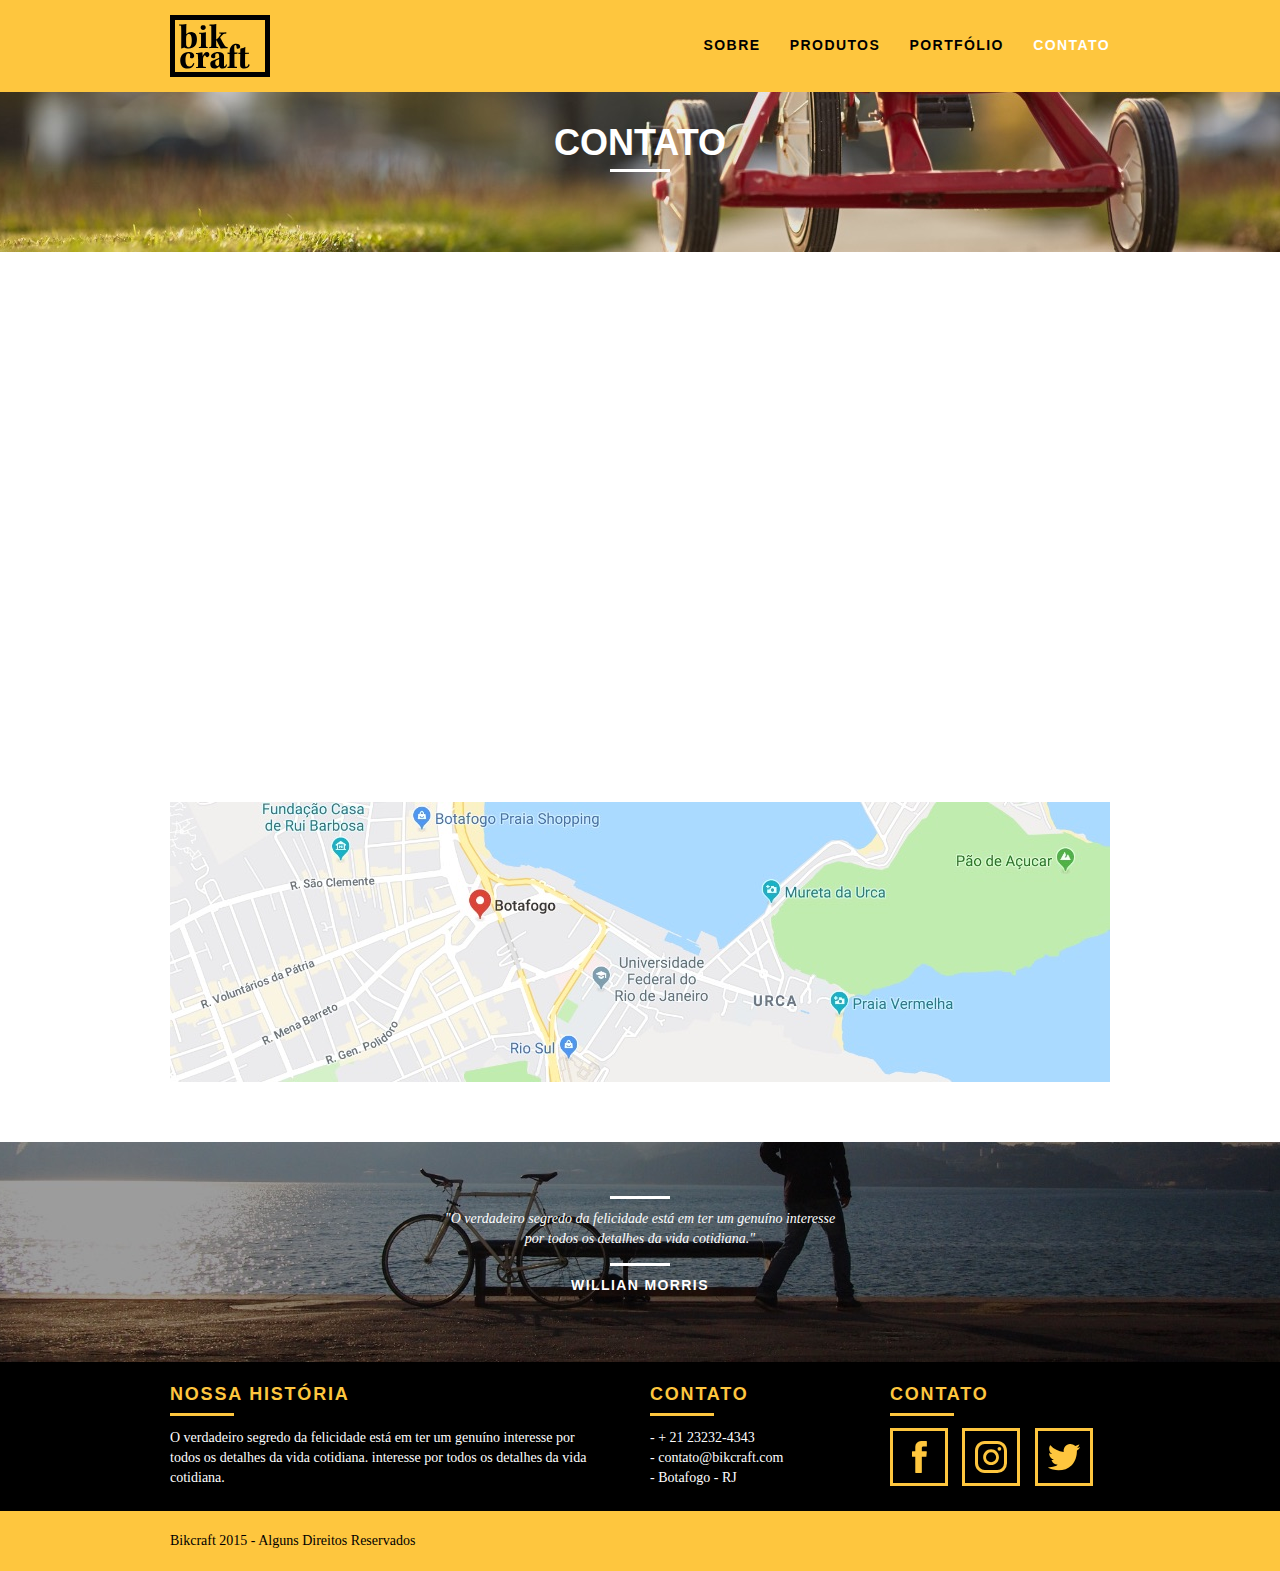
<file: contato.html>
<!DOCTYPE html>
<html lang="pt-br">
<head>
	<meta charset="utf-8">
	<title>Bikcraft - Contato</title>
	<link rel="stylesheet" href="css/style.css">
	<script>document.documentElement.classList.add("js");</script>
<body>

<!-- HEADER -->
	<header class="header">
		<div class="container">
			<a href="index.html" class="grid-4">
				<img src="img/bikcraft.svg" alt="Logo Bikcraft">
			</a>
			<nav class="header_menu grid-12">
				<ul>
					<li><a href="sobre.html">Sobre</a></li>
					<li><a href="produtos.html">Produtos</a></li>
					<li><a href="portfolio.html">Portfólio</a></li>
					<li><a href="contato.html" class="menu_ativo">Contato</a></li>
				</ul>
			</nav>
		</div>
	</header>

<!-- END HEADER -->
	
	<section class="introducao-interna interna-contato">
		<div class="container">
			<h1 class="fadeInDown" data-anime="400">Contato</h1>
			<p class="fadeInDown" data-anime="800">tire suas dúvidas com a gente</p>
		</div>
	</section>

	<section class="contato container fadeInDown" data-anime="1200">
		<form id="form_orcamento" method="post" action="./enviar.php" class="contato_form grid-8 formphp" >
			<label for="nome">Nome</label>
			<input type="text" id="nome" name="nome" required>
			<label for="email">E-mail</label>
			<input type="email" id="email" name="email" required>
			<label for="telefone">Telefone</label>
			<input type="text" id="telefone" name="telefone">

			<label class="nao-aparece">Se você não é um robô, deixe em branco.</label>
			<input type="text" class="nao-aparece" name="leaveblank">
			<label class="nao-aparece">Se você não é um robô, não mude este campo.</label>
			<input type="text" class="nao-aparece" name="dontchange" value="http://">

			<label for="mensagem">Especificações</label>
			<textarea id="mensagem" name="mensagem" required></textarea>
			<button id="enviar" name="enviar" type="submit" class="btn btn-preto">Enviar</button>
		</form>

		<div class="contato_dados grid-8">
			<h3>Dados</h3>
			<span>+55 21 93223 3232</span>
			<span>orcamento@bikcraft.com</span>
			<span>Rua Ali Perto - Botafogo</span>
			<span>Rio de Janeiro - RJ - Brazil</span>
			<h3>Redes Sociais</h3>
			<ul>
				<li><a href="http://fb.com" target="#"><img src="img/redes-sociais/facebook.svg" alt="Facebook"></a></li>
				<li><a href="http://instagram.com" target="#"><img src="img/redes-sociais/instagram.svg" alt="instagram"></a></li>
				<li><a href="http://twitter.com" target="#"><img src="img/redes-sociais/twitter.svg" alt="twitter"></a></li>
			</ul>
		</div>
	</section>

	<section class="container contato_mapa">
		<a href="http://google.com" target="_blank" class="grid-16"><img src="img/endereco-bikcraft.jpg" alt="Mapa Bikcraft"></a>
	</section>

	<section class="quebra">
		<blockquote class="quote-externo container">
			<p>"O verdadeiro segredo da felicidade está em  ter um genuíno interesse por todos os detalhes da vida cotidiana."</p>
			<cite>WILLIAN MORRIS</cite>
		</blockquote>
	</section>

	<footer>
		<div class="footer">
			<div class="container">

				<div class="grid-8 footer_historia">
					<h3>Nossa História</h3>
					<p>O verdadeiro segredo da felicidade está em  ter um genuíno interesse por todos os detalhes da vida cotidiana. interesse por todos os detalhes da vida cotidiana.</p>
				</div>

				<div class="grid-4 footer_contato">
					<h3>Contato</h3>
					<ul>
						<li>- + 21 23232-4343</li>
						<li>- contato@bikcraft.com</li>
						<li>- Botafogo - RJ</li>
					</ul>
				</div>

				<div class="grid-4 footer_redes">
					<h3>Contato</h3>
					<ul>
						<li><a href="http://fb.com" target="#"><img src="img/redes-sociais/facebook.svg" alt="Facebook"></a></li>
						<li><a href="http://instagram.com" target="#"><img src="img/redes-sociais/instagram.svg" alt="instagram"></a></li>
						<li><a href="http://twitter.com" target="#"><img src="img/redes-sociais/twitter.svg" alt="twitter"></a></li>
					</ul>
				</div>

			</div>
		</div>
		<div class="copy">
			<div class="container">
				<p class="grid-16">Bikcraft 2015 - Alguns Direitos Reservados</p>
			</div>
		</div>

	</footer>

	<script src="./js/simple-anime.js"></script>
	<script src="./js/simple-form.js"></script>
	<script src="./js/script.js"></script>

</body>
</html>
</file>
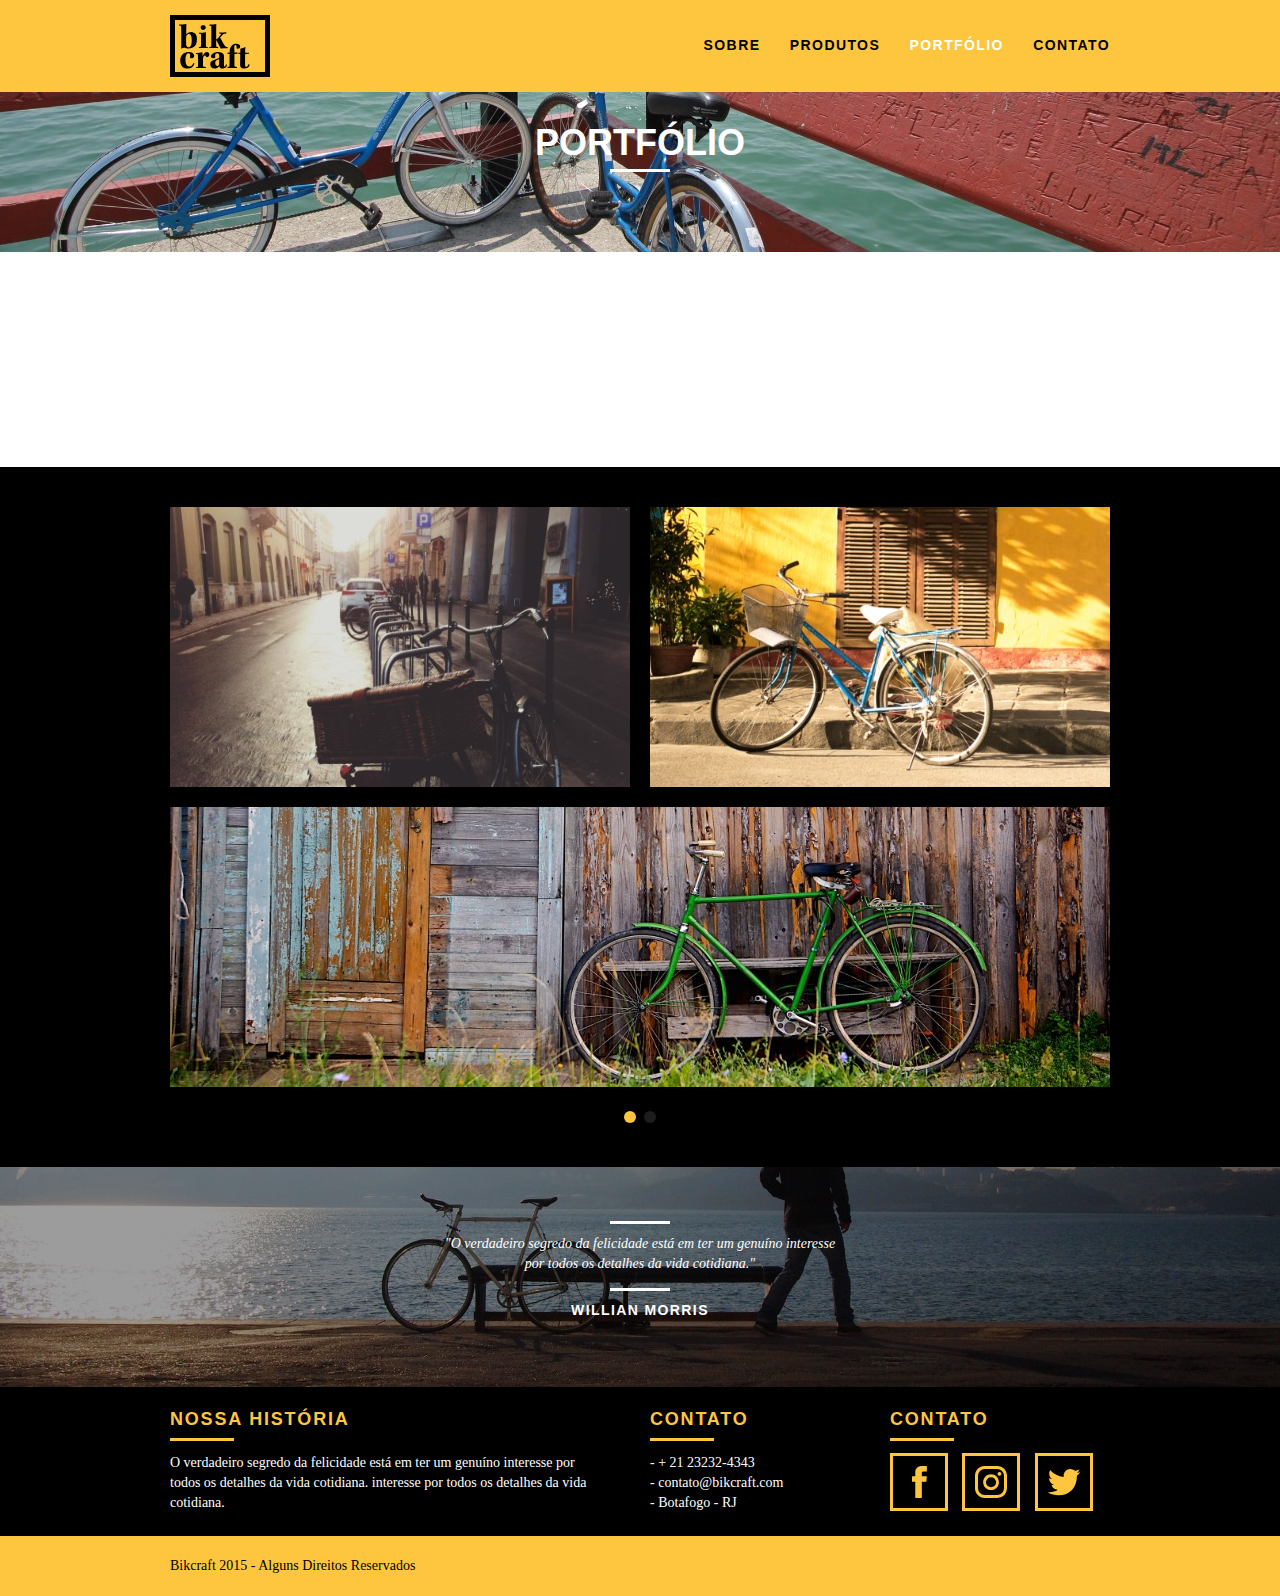
<file: portfolio.html>
<!DOCTYPE html>
<html lang="pt-br">
<head>
	<meta charset="utf-8">
	<title>Bikcraft - Portfólio</title>
	<link rel="stylesheet" href="css/style.css">
	<script>document.documentElement.classList.add("js");</script>	
<body>
 
<!-- HEADER -->
	<header class="header">
		<div class="container">
			<a href="index.html" class="grid-4">
				<img src="img/bikcraft.svg" alt="Logo Bikcraft">
			</a>
			<nav class="header_menu grid-12">
				<ul>
					<li><a href="sobre.html">Sobre</a></li>
					<li><a href="produtos.html">Produtos</a></li>
					<li><a href="portfolio.html" class="menu_ativo">Portfólio</a></li>
					<li><a href="contato.html">Contato</a></li>
				</ul>
			</nav>
		</div>
	</header>

<!-- END HEADER -->
	
	<section class="introducao-interna interna-portfolio">
		<div class="container">
			<h1 class="fadeInDown" data-anime="400">Portfólio</h1>
			<p class="fadeInDown" data-anime="800">conheça mais sobre a bikcraft</p>
		</div>
	</section>
	
	<section class="container fadeInDown" data-slide="quote" data-anime="1200">
		
		<blockquote class="quote_clientes">
			<p>"No mundo atual, a contínua expansão de nossa atividade cumpre um papel essencial na formulação da gestão inovadora da qual fazemos parte."</p>
			<cite>Barbara Moss</cite>
		</blockquote>
		<blockquote class="quote_clientes">
			<p>"Lorem ipsum dolor sit amet, consectetur adipiscing elit, sed do eiusmod tempor incididunt ut labore et dolore magna aliqua. Est sit amet facilisis magna etiam tempor orci eu lobortis."</p>
			<cite>Lorena Y.</cite>
		</blockquote>
		<blockquote class="quote_clientes">
			<p>"Curabitur vitae nunc sed velit dignissim sodales ut eu. Cursus sit amet dictum sit. Ut eu sem integer vitae. Velit sed ullamcorper morbi tincidunt."</p>
			<cite>Jubiscleudson J.</cite>
		</blockquote>

	</section>
	
	<section class="portfolio">
		
		<div class="container" data-slide="portfolio">
			<ul class="portfolio_lista">
				<li class="grid-8"><img src="img/portfolio/retro.jpg" alt="Bicicletas Retro"></li>
				<li class="grid-8"><img src="img/portfolio/passeio.jpg" alt="Bicicletas passeio"></li>
				<li class="grid-16"><img src="img/portfolio/esporte.jpg" alt="Bicicletas Esporte"></li>
			</ul>
			<ul class="portfolio_lista">
				<li class="grid-8"><img src="img/portfolio/passeio.jpg" alt="Bicicletas Retro"></li>
				<li class="grid-8"><img src="img/portfolio/retro.jpg" alt="Bicicletas passeio"></li>
				<li class="grid-16"><img src="img/portfolio/esporte.jpg" alt="Bicicletas Esporte"></li>
			</ul>
		</div>

	</section>

	<section class="quebra">

		<blockquote class="quote-externo container">
			<p>"O verdadeiro segredo da felicidade está em  ter um genuíno interesse por todos os detalhes da vida cotidiana."</p>
			<cite>WILLIAN MORRIS</cite>
		</blockquote>

	</section>

	<footer>
		<div class="footer">
			<div class="container">

				<div class="grid-8 footer_historia">
					<h3>Nossa História</h3>
					<p>O verdadeiro segredo da felicidade está em  ter um genuíno interesse por todos os detalhes da vida cotidiana. interesse por todos os detalhes da vida cotidiana.</p>
				</div>

				<div class="grid-4 footer_contato">
					<h3>Contato</h3>
					<ul>
						<li>- + 21 23232-4343</li>
						<li>- contato@bikcraft.com</li>
						<li>- Botafogo - RJ</li>
					</ul>
				</div>

				<div class="grid-4 footer_redes">
					<h3>Contato</h3>
					<ul>
						<li><a href="http://fb.com" target="#"><img src="img/redes-sociais/facebook.svg" alt="Facebook"></a></li>
						<li><a href="http://instagram.com" target="#"><img src="img/redes-sociais/instagram.svg" alt="instagram"></a></li>
						<li><a href="http://twitter.com" target="#"><img src="img/redes-sociais/twitter.svg" alt="twitter"></a></li>
					</ul>
				</div>

			</div>
		</div>
		<div class="copy">
			<div class="container">
				<p class="grid-16">Bikcraft 2015 - Alguns Direitos Reservados</p>
			</div>
		</div>

	</footer>

	<script src="./js/simple-anime.js"></script>
	<script src="./js/simple-slide.js"></script>
	<script src="./js/script.js"></script>

</body>
</html>
</file>
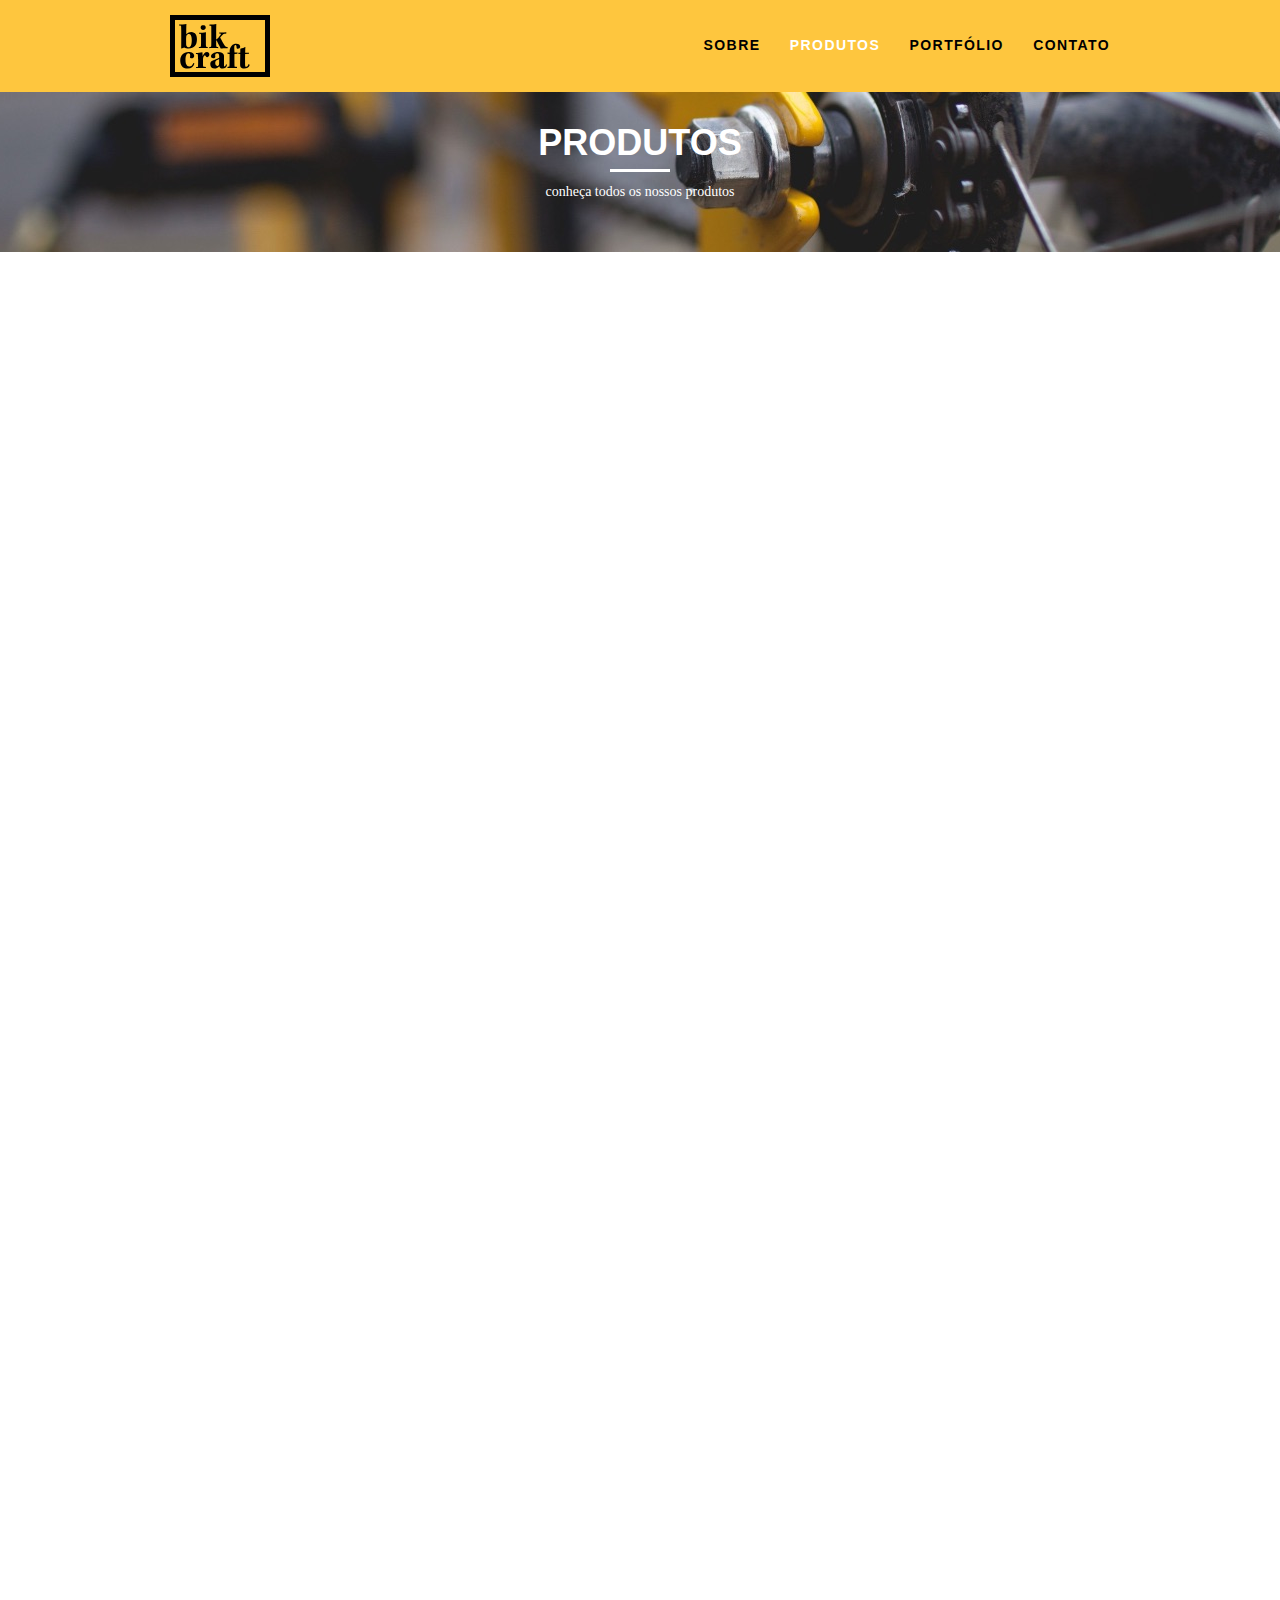
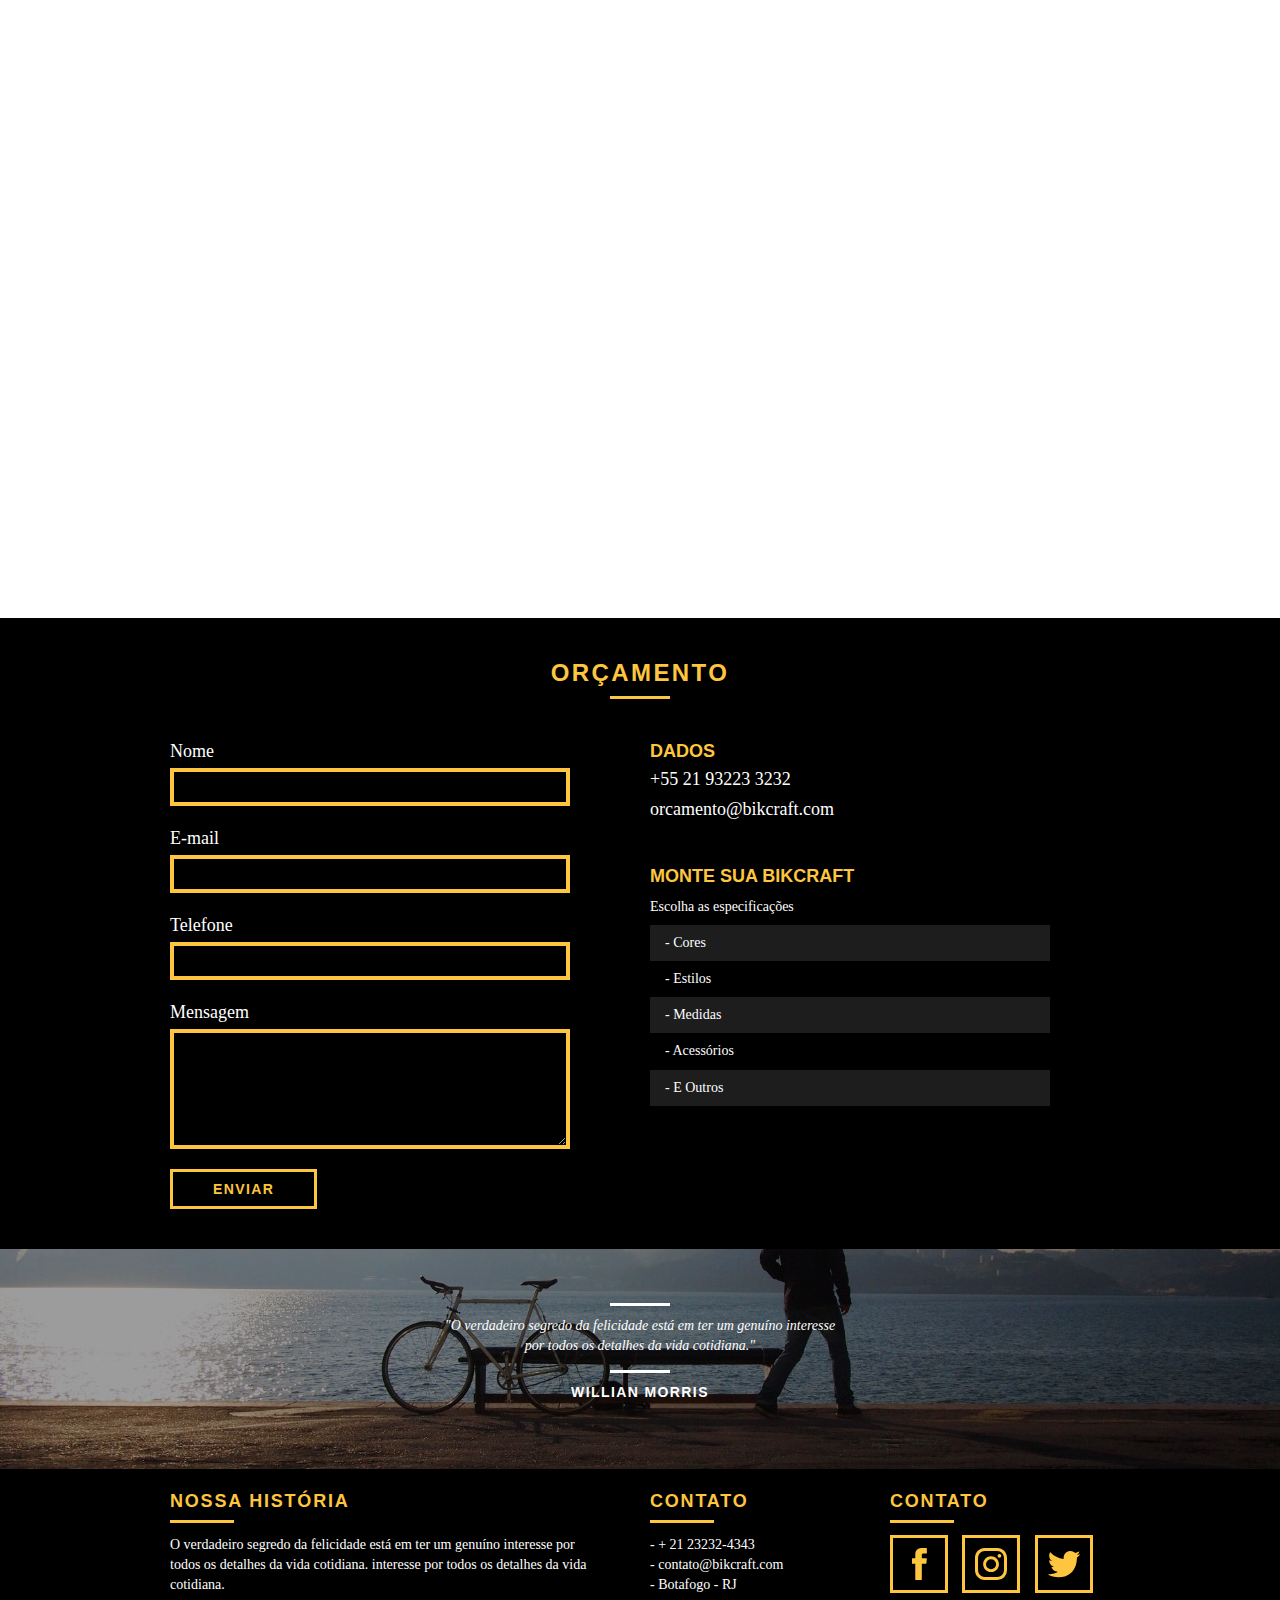
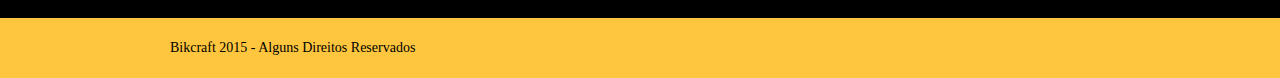
<file: produtos.html>
<!DOCTYPE html>
<html lang="pt-br">
<head>
	<meta charset="utf-8">
	<title>Bikcraft - Produtos</title>
	<link rel="stylesheet" href="css/style.css">
	<script>document.documentElement.classList.add("js");</script>
<body>

<!-- HEADER -->
	<header class="header">
		<div class="container">
			<a href="index.html" class="grid-4">
				<img src="img/bikcraft.svg" alt="Logo Bikcraft">
			</a>
			<nav class="header_menu grid-12">
				<ul>
					<li><a href="sobre.html">Sobre</a></li>
					<li><a href="produtos.html" class="menu_ativo">Produtos</a></li>
					<li><a href="portfolio.html">Portfólio</a></li>
					<li><a href="contato.html">Contato</a></li>
				</ul>
			</nav>
		</div>
	</header>

<!-- END HEADER -->
	
	<section class="introducao-interna interna-produtos">
		<div class="container">
			<h1 data-anime="400" class="fadeInDown">Produtos</h1>
			<p data-anime="800" class="fadeInDown">conheça todos os nossos produtos</p>
		</div>
	</section>

	<section class="container produto_item fadeInDown" data-anime="1200">
		<div class="grid-11">
			<img src="img/produtos/bikcraft-passeio-1.jpg" alt="Passeio">
			<h2>Passeio</h2>
		</div>
		<div class="grid-5 produto_icone">
			<img src="img/produtos/passeio.svg" alt="Passeio">
		</div>
		<div class="grid-8">
			<img src="img/produtos/bikcraft-passeio-2.jpg" alt="Passeio">
		</div>	
		<div class="grid-8 produto_info">
			<p>No mundo atual, a contínua expansão de nossa atividade cumpre um papel essencial na formula da gestão inovadora da qual fazemos parte inovadora da qual fazemos parte.</p>
			<ul>
				<li>Conforto</li>
				<li>Velocidade</li>
				<li>Design</li>
				<li>Versatilidade</li>
			</ul>
		</div>
	</section>

	<section class="container produto_item fadeInDown" data-anime="1200">
		<div class="grid-11">
			<img src="img/produtos/bikcraft-esporte-1.jpg" alt="Esporte">
			<h2>Esporte</h2>
		</div>
		<div class="grid-5 produto_icone">
			<img src="img/produtos/esporte.svg" alt="Esporte2">
		</div>
		<div class="grid-8">
			<img src="img/produtos/bikcraft-esporte-2.jpg" alt="Esporte3">
		</div>	
		<div class="grid-8 produto_info">
			<p>No mundo atual, a contínua expansão de nossa atividade cumpre um papel essencial na formula da gestão inovadora da qual fazemos parte inovadora da qual fazemos parte.</p>
			<ul>
				<li>Conforto</li>
				<li>Velocidade</li>
				<li>Design</li>
				<li>Versatilidade</li>
			</ul>
		</div>
	</section>

	<section class="container produto_item fadeInDown" data-anime="1200">
		<div class="grid-11">
			<img src="img/produtos/bikcraft-retro-1.jpg" alt="Retro">
			<h2>Retro</h2>
		</div>
		<div class="grid-5 produto_icone">
			<img src="img/produtos/retro.svg" alt="Retro">
		</div>
		<div class="grid-8">
			<img src="img/produtos/bikcraft-retro-2.jpg" alt="Retro">
		</div>	
		<div class="grid-8 produto_info">
			<p>No mundo atual, a contínua expansão de nossa atividade cumpre um papel essencial na formula da gestão inovadora da qual fazemos parte inovadora da qual fazemos parte.</p>
			<ul>
				<li>Conforto</li>
				<li>Velocidade</li>
				<li>Design</li>
				<li>Versatilidade</li>
			</ul>
		</div>
	</section>

	<section class="orcamento">
		<div class="container">
			<h2 class="subtitulo">Orçamento</h2>
			<form id="form_orcamento" method="post" action="./enviar.php" class="form grid-8 formphp" >

				<label for="nome">Nome</label>
				<input type="text" id="nome" name="nome" required>
				<label for="email">E-mail</label>
				<input type="email" id="email" name="email" required>
				<label for="telefone">Telefone</label>
				<input type="text" id="telefone" name="telefone">

				<label class="nao-aparece">Se você não é um robô, deixe em branco.</label>
				<input type="text" class="nao-aparece" name="leaveblank">
				<label class="nao-aparece">Se você não é um robô, não mude este campo.</label>
				<input type="text" class="nao-aparece" name="dontchange" value="http://">

				<label for="mensagem">Mensagem</label>
				<textarea id="mensagem" name="mensagem" required></textarea>
				<button id="enviar" name="enviar" type="submit" class="btn">Enviar</button>

			</form>

			<div class="orcamento_dados grid-8">
				<h3>Dados</h3>
				<span>+55 21 93223 3232</span>
				<span class="dados_email">orcamento@bikcraft.com</span>
				<h3>Monte sua Bikcraft</h3>
				<p>Escolha as especificações</p>
				<ul>
					<li>- Cores</li>
					<li>- Estilos</li>
					<li>- Medidas</li>
					<li>- Acessórios</li>
					<li>- E Outros</li>
				</ul>
			</div>

		</div>
	</section>

	<div class="quebra">
		<blockquote class="quote-externo container">
			<p>"O verdadeiro segredo da felicidade está em  ter um genuíno interesse por todos os detalhes da vida cotidiana."</p>
			<cite>WILLIAN MORRIS</cite>
		</blockquote>
	</div>

	<footer>
		<div class="footer">
			<div class="container">

				<div class="grid-8 footer_historia">
					<h3>Nossa História</h3>
					<p>O verdadeiro segredo da felicidade está em  ter um genuíno interesse por todos os detalhes da vida cotidiana. interesse por todos os detalhes da vida cotidiana.</p>
				</div>

				<div class="grid-4 footer_contato">
					<h3>Contato</h3>
					<ul>
						<li>- + 21 23232-4343</li>
						<li>- contato@bikcraft.com</li>
						<li>- Botafogo - RJ</li>
					</ul>
				</div>

				<div class="grid-4 footer_redes">
					<h3>Contato</h3>
					<ul>
						<li><a href="http://fb.com" target="#"><img src="img/redes-sociais/facebook.svg" alt="Facebook"></a></li>
						<li><a href="http://instagram.com" target="#"><img src="img/redes-sociais/instagram.svg" alt="instagram"></a></li>
						<li><a href="http://twitter.com" target="#"><img src="img/redes-sociais/twitter.svg" alt="twitter"></a></li>
					</ul>
				</div>

			</div>
		</div>
		<div class="copy">
			<div class="container">
				<p class="grid-16">Bikcraft 2015 - Alguns Direitos Reservados</p>
			</div>
		</div>

	</footer>

	<script src="./js/simple-anime.js"></script>
	<script src="./js/simple-form.js"></script>
	<script src="./js/script.js"></script>

</body>
</html>
</file>
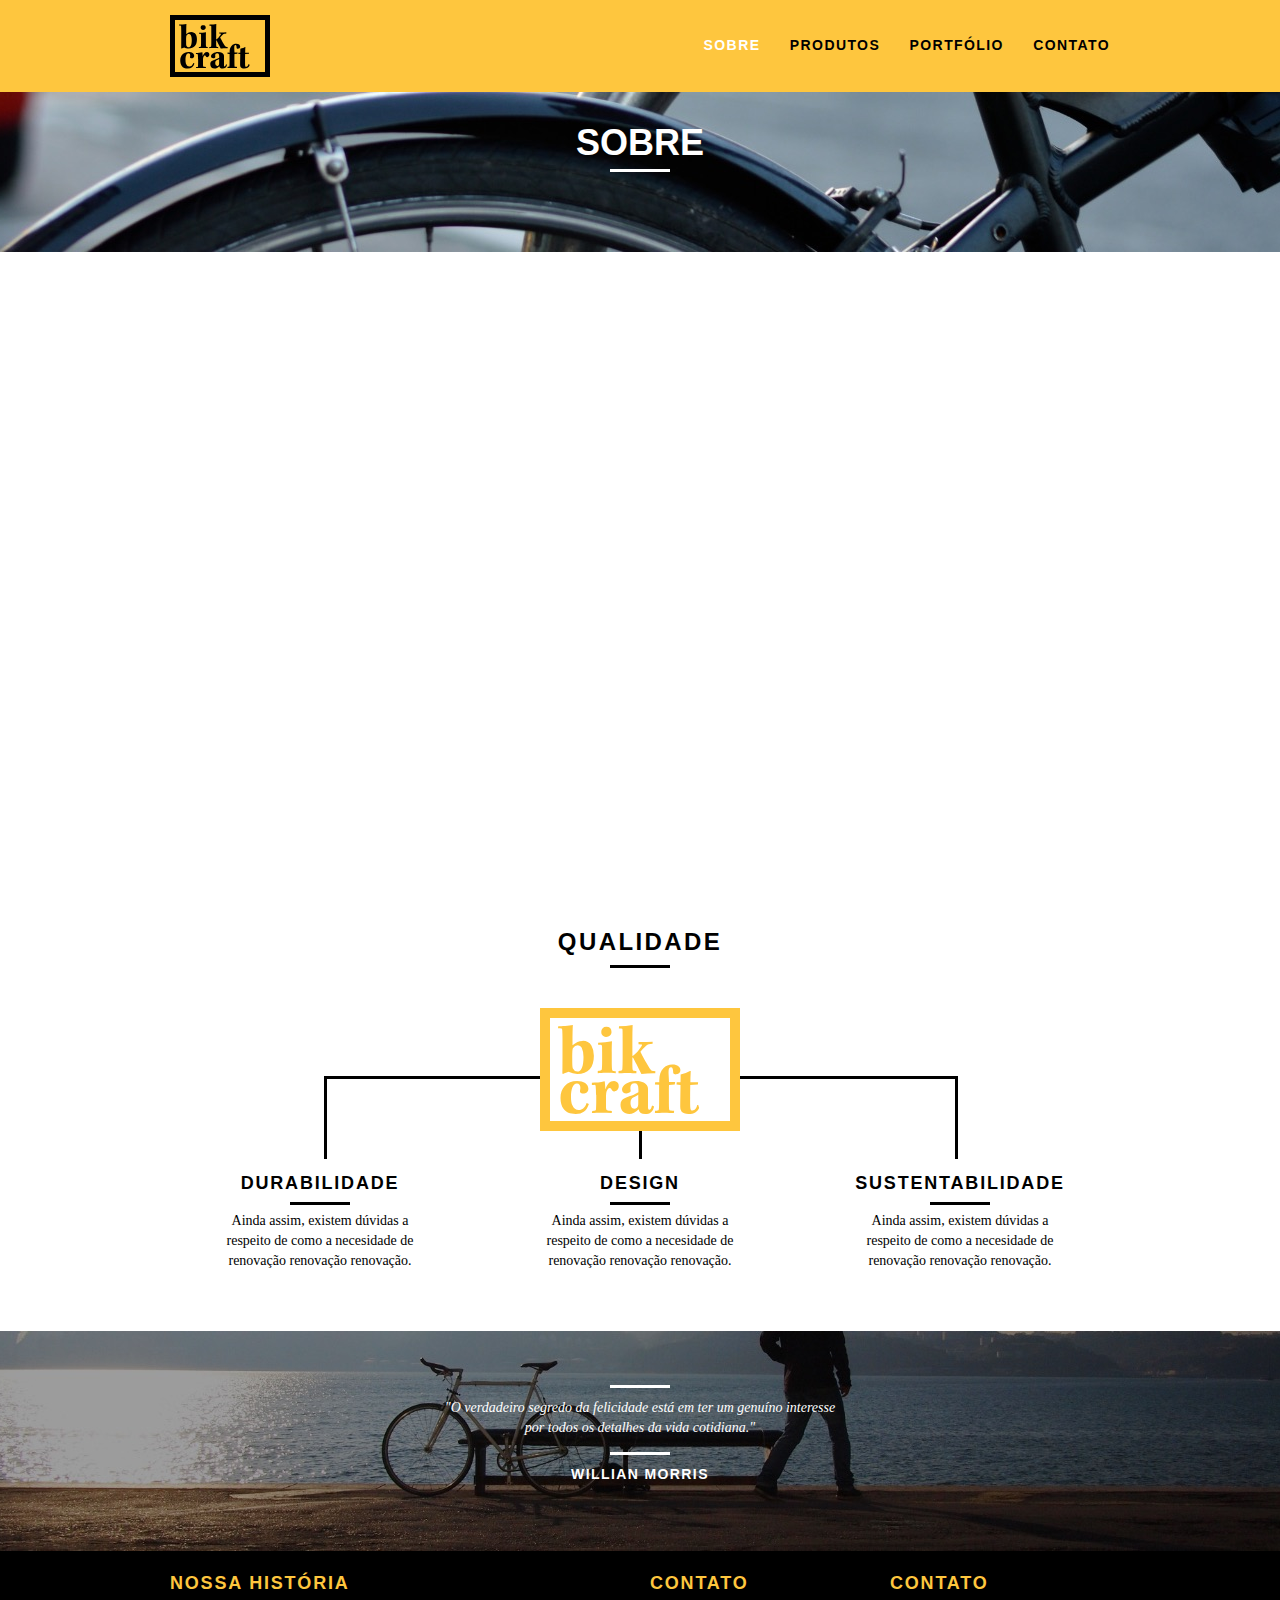
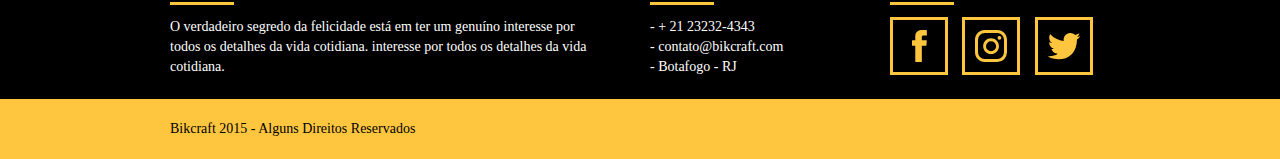
<file: sobre.html>
<!DOCTYPE html>
<html lang="pt-br">
<head>
	<meta charset="utf-8">
	<title>Bikcraft - Saiba mais sobre a gente</title>

	<!-- TAGS SEO -->
	<meta name="description" content="Compre a sua bicicleta personalizada na bikcraft. Possuimos modelos passeio, retrô e esporte.">
	<meta property="og:type" content="website">
	<meta property="og:title" content="Bikcraft - Saiba mais sobre a gente">
	<meta property="og:description" content="Compre a sua bicicleta personalizada na bikcraft. Possuimos modelos passeio, retrô e esporte">
	<meta property="og:url" content="http://bikcraft.com/sobre.html">
	<meta property="og:image" content="http://bikcraft.com/img/og-image.png">

	<meta name="viewport" content="width=device-width, initial-scale=1">
	<link rel="shortcut icon" href="./img/favicon.ico">
	<!-- FIM SEO -->

	<link rel="stylesheet" href="css/style.css">
	<script>document.documentElement.classList.add("js");</script>
<body>

<!-- HEADER -->
	<header class="header">
		<div class="container">
			<a href="index.html" class="grid-4">
				<img src="img/bikcraft.svg" alt="Logo Bikcraft">
			</a>
			<nav class="header_menu grid-12">
				<ul>
					<li><a href="sobre.html" class="menu_ativo">Sobre</a></li>
					<li><a href="produtos.html">Produtos</a></li>
					<li><a href="portfolio.html">Portfólio</a></li>
					<li><a href="contato.html">Contato</a></li>
				</ul>
			</nav>
		</div>
	</header>

<!-- END HEADER -->
	
	<section class="introducao-interna interna-sobre" >
		<div class="container">
			<h1 data-anime="400" class="fadeInDown">Sobre</h1>
			<p data-anime="800" class="fadeInDown">conheça mais sobre a bikcraft</p>
		</div>
	</section>

	<section class="missao_sobre container fadeInDown" data-anime="1200">
		<div class="grid-10">
			<h2 class="subtitulo-interno">História, Missão e Visão</h2>
			<p>No mundo atual, a contínua expansão de nossa atividade cumpre um papel essencial na formulação da gestão inovadora da qual fazemos parte da qual fazemos parte.</p>
			<p>No mundo atual, a contínua expansão de nossa atividade cumpre um papel essencial na formulação da gestão inovadora da qual fazemos parte da qual fazemos parte.</p>
		</div>

		<div class="grid-6">
			<h2 class="subtitulo-interno">Valores</h2>
			<ul>
				<li>- Qualidade no processo com</li>
				<li>- Foco no cliente sem perder a</li>
				<li>- Diversão, preservando a</li>
				<li>- Natureza com sustentabilidade</li>
			</ul>
		</div>	

		<div class="grid-16 foto-equipe">
			<img src="img/equipe-bikcraft.jpg" alt="Equipe Bikcraft">
		</div>
	</section>

	<section class="qualidade container">
		<h2 class="subtitulo">Qualidade</h2>
		<img src="img/bikcraft-qualidade.svg" alt="Bikcraft">
		<ul class="qualidade_lista">
			<li class="grid-1-3">
				<h3>Durabilidade</h3>
				<p>Ainda assim, existem dúvidas a respeito de como a necesidade de renovação renovação renovação.</p>
			</li>
			<li class="grid-1-3">
				<h3>Design</h3>
				<p>Ainda assim, existem dúvidas a respeito de como a necesidade de renovação renovação renovação.</p>
			</li>
			<li class="grid-1-3">
				<h3>Sustentabilidade</h3>
				<p>Ainda assim, existem dúvidas a respeito de como a necesidade de renovação renovação renovação.</p>
			</li>
		</ul>
	</section>

	<div class="quebra">
		<blockquote class="quote-externo container">
			<p>"O verdadeiro segredo da felicidade está em  ter um genuíno interesse por todos os detalhes da vida cotidiana."</p>
			<cite>WILLIAN MORRIS</cite>
		</blockquote>
	</div>

	<footer>
		<div class="footer">
			<div class="container">

				<div class="grid-8 footer_historia">
					<h3>Nossa História</h3>
					<p>O verdadeiro segredo da felicidade está em  ter um genuíno interesse por todos os detalhes da vida cotidiana. interesse por todos os detalhes da vida cotidiana.</p>
				</div>

				<div class="grid-4 footer_contato">
					<h3>Contato</h3>
					<ul>
						<li>- + 21 23232-4343</li>
						<li>- contato@bikcraft.com</li>
						<li>- Botafogo - RJ</li>
					</ul>
				</div>

				<div class="grid-4 footer_redes">
					<h3>Contato</h3>
					<ul>
						<li><a href="http://fb.com" target="#"><img src="img/redes-sociais/facebook.svg" alt="Facebook"></a></li>
						<li><a href="http://instagram.com" target="#"><img src="img/redes-sociais/instagram.svg" alt="instagram"></a></li>
						<li><a href="http://twitter.com" target="#"><img src="img/redes-sociais/twitter.svg" alt="twitter"></a></li>
					</ul>
				</div>

			</div>
		</div>
		<div class="copy">
			<div class="container">
				<p class="grid-16">Bikcraft 2015 - Alguns Direitos Reservados</p>
			</div>
		</div>

	</footer>

	<script src="./js/simple-anime.js"></script>
	<script src="./js/script.js"></script>

</body>
</html>
</file>
<file: css/style.css>
html{line-height:1.15;-webkit-text-size-adjust:100%}body{margin:0}main{display:block}h1{font-size:2em;margin:.67em 0}hr{box-sizing:content-box;height:0;overflow:visible}pre{font-family:monospace,monospace;font-size:1em}a{background-color:transparent}abbr[title]{border-bottom:none;text-decoration:underline;text-decoration:underline dotted}b,strong{font-weight:bolder}code,kbd,samp{font-family:monospace,monospace;font-size:1em}small{font-size:80%}sub,sup{font-size:75%;line-height:0;position:relative;vertical-align:baseline}sub{bottom:-.25em}sup{top:-.5em}img{border-style:none}button,input,optgroup,select,textarea{font-family:inherit;font-size:100%;line-height:1.15;margin:0}button,input{overflow:visible}button,select{text-transform:none}button,[type="button"],[type="reset"],[type="submit"]{-webkit-appearance:button}button::-moz-focus-inner,[type="button"]::-moz-focus-inner,[type="reset"]::-moz-focus-inner,[type="submit"]::-moz-focus-inner{border-style:none;padding:0}button:-moz-focusring,[type="button"]:-moz-focusring,[type="reset"]:-moz-focusring,[type="submit"]:-moz-focusring{outline:1px dotted ButtonText}fieldset{padding:.35em .75em .625em}legend{box-sizing:border-box;color:inherit;display:table;max-width:100%;padding:0;white-space:normal}progress{vertical-align:baseline}textarea{overflow:auto}[type="checkbox"],[type="radio"]{box-sizing:border-box;padding:0}[type="number"]::-webkit-inner-spin-button,[type="number"]::-webkit-outer-spin-button{height:auto}[type="search"]{-webkit-appearance:textfield;outline-offset:-2px}[type="search"]::-webkit-search-decoration{-webkit-appearance:none}::-webkit-file-upload-button{-webkit-appearance:button;font:inherit}details{display:block}summary{display:list-item}template{display:none}[hidden]{display:none}a{text-decoration:none}ol,ul{list-style:none}html,body,div,span,iframe,h1,h2,h3,h4,h5,h6,p,blockquote,a,em,img,dl,dt,dd,ol,ul,li,fieldset,form,label,legend,article,footer,header,nav,section,main{margin:0;padding:0;border:0;vertical-align:baseline}h1,h2,h3,h4,h5,h6,p,a,ul{font-size:1em;font-weight:400}*,:before,:after{-webkit-box-sizing:border-box;-moz-box-sizing:border-box;box-sizing:border-box}.container{width:960px;margin:0 auto;padding:0;position:relative}.container:after,.container:before{content:" ";display:table}.container:after{clear:both}.grid-1,.grid-2,.grid-3,.grid-4,.grid-5,.grid-6,.grid-7,.grid-8,.grid-9,.grid-10,.grid-11,.grid-12,.grid-13,.grid-14,.grid-15,.grid-16,.grid-1-3{float:left;margin-left:10px;margin-right:10px}.grid-1{width:40px}.grid-2{width:100px}.grid-3{width:160px}.grid-4{width:220px}.grid-5{width:280px}.grid-6{width:340px}.grid-7{width:400px}.grid-8{width:460px}.grid-9{width:520px}.grid-10{width:580px}.grid-11{width:640px}.grid-12{width:700px}.grid-13{width:760px}.grid-14{width:820px}.grid-15{width:880px}.grid-16{width:940px}.grid-1-3{width:300px}@media only screen and (min-width: 788px) and (max-width: 979px){.container{width:768px}.grid-1{width:28px}.grid-2{width:76px}.grid-3{width:124px}.grid-4{width:172px}.grid-5{width:220px}.grid-6{width:268px}.grid-7{width:316px}.grid-8{width:364px}.grid-9{width:412px}.grid-10{width:460px}.grid-11{width:508px}.grid-12{width:556px}.grid-13{width:604px}.grid-14{width:652px}.grid-15{width:700px}.grid-16{width:748px}.grid-1-3{width:236px}}@media only screen and (max-width: 787px){.container{width:300px}.grid-1,.grid-2,.grid-3,.grid-4,.grid-5,.grid-6,.grid-7,.grid-8,.grid-9,.grid-10,.grid-11,.grid-12,.grid-13,.grid-14,.grid-15,.grid-16,.grid-1-3{float:left;margin:0 0 20px;width:300px;float:none}}body{font-family:Arial,Helvetica,sans-serif}p{font-family:Georgia,"Time New Roman",serif;font-size:14px;line-height:20px}.introducao-interna{width:100%;margin-top:92px;height:160px;text-align:center;color:#fff;padding-top:30px}.introducao-interna h1{font-weight:700;font-size:36px;text-transform:uppercase}.introducao-interna h1:after{content:"";width:60px;height:3px;display:block;background:#fff;margin:6px auto 10px}img{display:block;max-width:100%}.btn{border:3px solid #fec63e;padding:10px 30px;color:#fec63e;font-size:14px;line-height:20px;text-transform:uppercase;letter-spacing:.1em;font-weight:700}.btn:hover{color:#fff;border-color:#fff}.btn.btn-preto:hover{color:#000;border-color:#000}.subtitulo{font-weight:700;font-size:24px;line-height:30px;color:#000;letter-spacing:.1em;text-transform:uppercase;text-align:center;margin-bottom:40px}.subtitulo:after{content:"";display:block;width:60px;height:3px;background:#000;margin:8px auto}.subtitulo-interno{font-weight:700;font-size:24px;line-height:30px;color:#000;letter-spacing:.1em;text-transform:uppercase;margin-bottom:20px}.subtitulo-interno:after{content:"";display:block;width:60px;height:3px;background:#000;margin:8px 0}.header{position:fixed;top:0;width:100%;background:#fec63e;padding:15px 0;z-index:10}.header_menu ul li a.menu_ativo{color:#fff}.header_menu{text-align:right}.header_menu ul li{display:inline-block;margin-left:25px;margin-top:20px}.header_menu ul li a{color:#000;font-weight:700;text-transform:uppercase;letter-spacing:.1em;font-size:14px;line-height:20px;padding:10px 0}.header_menu ul li a:hover{color:#FFF}.produtos_icone img{margin:0 auto}.introducao{width:100%;height:380px;background:url(../img./bg.jpg) no-repeat center;background-size:cover;margin-top:92px;text-align:center;padding-top:80px}.introducao h1{font-size:48px;line-height:60px;font-weight:700;text-transform:uppercase;color:#fff}.quote-externo{max-width:320px;margin:0 auto;margin-bottom:40px;color:#fff}.quote-externo p{font-style:italic}.quote-externo p:before,.quote-externo p:after{content:"";display:block;width:60px;height:3px;background:#fff;margin:14px auto 10px}.quote-externo cite{font-style:normal;font-weight:700;font-size:14px;letter-spacing:.1em}.produtos{padding:60px 0}.produtos_lista li{background:#fec63e;text-align:center}.produtos_lista li h3{font-weight:700;font-size:18px;line-height:25px;text-transform:uppercase;letter-spacing:.1em;margin-top:20px}.produtos_lista li h3:after{content:"";display:block;width:60px;height:3px;background:#000;margin:2px auto}.produtos_icone{background:#000;padding:20px;text-align:center}.produtos_lista li p{padding:10px 20px 20px}.call{padding-top:40px;text-align:center;clear:both}.call p{margin-bottom:20px}.portfolio{width:100%;background:#000;padding:40px 0}.portfolio .subtitulo{color:#fec63e}.portfolio .subtitulo:after{background:#fec63e}.portfolio_lista li:last-child{margin-top:20px}.portfolio .call p{color:#fff}.qualidade{padding:60px 0}.qualidade img{margin:0 auto}.qualidade:after{content:"";width:634px;height:83px;display:block;background:url(../img/linhas.svg);position:absolute;top:209px;right:162px;z-index:-1}.qualidade_lista{padding-top:20px;overflow:auto}.qualidade_lista li{text-align:center;padding:0 40px}.qualidade_lista li h3{font-size:18px;line-height:25px;font-weight:700;text-transform:uppercase;letter-spacing:.1em;margin-top:20px}.qualidade_lista li h3:after{content:"";display:block;width:60px;height:3px;background:#000;margin:6px auto}.quebra{width:100%;height:220px;background:url(../img/bg-footer.jpg) no-repeat center;background-size:cover;text-align:center;padding-top:40px}.quebra .quote-externo{max-width:400px}.footer{width:100%;background:#000;color:#fff;padding:20px 0}.footer h3{font-size:18px;line-height:25px;color:#fec63e;text-transform:uppercase;letter-spacing:.1em;font-weight:700}.footer h3:after{content:"";width:64px;height:3px;background:#fec63e;display:block;margin:6px 0 12px}.footer_historia{padding-right:40px}.footer_contato ul li{font-size:14px;line-height:20px;font-family:Georgia,"Time New Roman",serif}.footer_redes ul li{display:inline-block;margin-right:10px}.footer_redes ul li a{display:block;border:3px solid #fec63e;padding:10px}.footer_redes ul li a:hover{border-color:#fff}.copy{width:100%;background:#fec63e;padding:20px 0}.js [data-slide]{position:relative}.js [data-slide] > *{position:absolute;top:0;opacity:0}.js [data-slide] > .active{position:relative;opacity:1;transition:opacity 500ms}.js [data-slide-nav]{display:block;text-align:center;margin-top:20px}.js [data-slide-nav] button{display:inline-block;width:12px;height:12px;margin:4px;border:none;padding:0;border-radius:6px;text-indent:-99px;overflow:hidden;background:#1d1d1d}.js [data-slide-nav] button.active{background:#fec63e}.js [data-anime]{opacity:0}.js .fadeInDown{transform:translate3d(0,-20px,0)}.js .anime{opacity:1;transform:none;transition:opacity 800ms,transform 800ms}.nao-aparece{visibility:hidden;height:0;position:absolute}#form-sucesso{color:#31aa39}#form-erro{color:#f64540}.interna-sobre{background:url(../img/bg-sobre.jpg) no-repeat center;background-size:cover}.missao_sobre{padding-top:60px}.missao_sobre ul li{font-family:Georgia,"Times New Roman",serif;font-size:18px;line-height:30px}.missao_sobre p{font-size:18px;line-height:25px;margin-bottom:.1em;padding-right:60px}.foto-equipe{padding-top:20px}.interna-produtos{background:url(../img/bg-produtos.jpg) no-repeat center;background-size:cover}.produto_item{padding-top:60px}.produto_icone{background:#000;padding:70px 0}.produto_icone img{margin:0 auto}.produto_item h2{font-size:36px;font-weight:700;color:#fff;text-transform:uppercase;letter-spacing:.1em;position:relative;top:-180px;text-align:center;margin-bottom:-56px}.produto_item h2:after,.produto_item h2:before{content:"";background:#fff;width:60px;height:3px;display:block;margin:6px auto}.produto_info{background:#000}.produto_info p{color:#fff;font-size:18px;height:180px;line-height:25px;padding:30px 40px}.produto_info ul li{background:#fec63e;text-transform:uppercase;text-align:center;font-size:18px;font-weight:700;line-height:20px;float:left;width:229px;height:49px;padding-top:16px}.produto_info ul li:nth-child(even){margin-left:2px}.produto_info ul li:nth-child(1),.produto_info ul li:nth-child(2){margin-bottom:2px}.orcamento{background:#000;width:100%;margin-top:60px;padding:40px 0}.orcamento h2{color:#fec63e}.orcamento h2:after{background:#fec63e}.form{padding-right:60px}.form label{display:block;color:#fff;font-family:Georgia,"Times New Roman",serif;font-size:18px;line-height:25px;margin-bottom:4px}.form input,textarea{display:block;width:100%;border:4px solid #fec63e;background:none;color:#fff;padding:7px 10px;outline:none;font-size:14px;font-family:Georgia,"Times New Roman",serif;margin-bottom:20px}.form textarea{height:120px}.form button{background:none;padding:7px 40px}.orcamento_dados{color:#fff}.orcamento_dados h3{font-size:18px;color:#fec63e;text-transform:uppercase;line-height:25px;font-weight:700}.orcamento_dados span{display:block;font-size:18px;font-family:Georgia,"Times New Roman",serif;line-height:30px}.orcamento_dados span:nth-of-type(2){margin-bottom:40px}.orcamento_dados ul li{font-family:Georgia,"Times New Roman",serif;font-size:14px;padding:10px 15px}.orcamento_dados ul{padding-right:60px}.orcamento_dados ul li:nth-child(odd){background:#1d1d1d}.orcamento_dados p{margin:8px 0}.interna-portfolio{background:url(../img/bg-portfolio.jpg) no-repeat center;background-size:cover}.quote_clientes{padding:60px 0;max-width:460px;margin:0 auto}.quote_clientes p{text-align:center;font-family:Georgia,"Times New Roman",serif;font-size:18px;font-style:italic;line-height:25px;margin-bottom:20px}.quote_clientes cite{font-size:18px;font-weight:700;text-align:right;float:right;font-style:normal}.interna-contato{background:url(../img/bg-contato.jpg) no-repeat center;background-size:cover}.contato{padding:40px 0}.contato_form{padding-right:60px}.contato_form label{display:block;font-family:Georgia,"Times New Roman",serif;font-size:18px;line-height:25px;margin-bottom:4px}.contato_form input,textarea{display:block;width:100%;border:4px solid #fec63e;background:none;padding:7px 10px;outline:none;font-size:14px;font-family:Georgia,"Times New Roman",serif;margin-bottom:20px}.contato_form textarea{height:120px}.contato_form button{background:none;padding:7px 40px}.contato_dados h3{font-size:18px;color:#fec63e;text-transform:uppercase;line-height:25px;font-weight:700}.contato_dados span{display:block;font-size:18px;font-family:Georgia,"Times New Roman",serif;line-height:30px}.contato_dados span:nth-of-type(even){margin-bottom:30px}.contato_dados ul{margin-top:10px}.contato_dados ul li{display:inline-block;margin-right:10px}.contato_dados ul li a{display:block;border:3px solid #fec63e;padding:10px}.contato_dados ul li a:hover{border-color:#000}.contato_mapa{margin-bottom:60px}@media only screen and (min-width: 788px) and (max-width: 979px){.qualidade:after{right:66px;z-index:-1}.qualidade_lista li{padding:0 10px}.footer_redes ul li a{border:3px solid #fec63e;display:block;padding:6px}.footer_redes ul li a img{width:26px;height:26px}.produto_item h2{font-size:36px;font-weight:700;color:#fff;text-transform:uppercase;letter-spacing:.1em;position:relative;top:-150px;text-align:center;margin-bottom:-56px}.produto_icone{padding:41px 0}.produto_info p{font-size:14px;line-height:20px;height:122px;padding:20px 30px}.produto_info ul li{width:181px;height:49px}}@media only screen and (max-width: 787px){.header{position:relative;padding-bottom:0}.header img{margin:0 auto 10px}.header_menu{text-align:center}.header_menu ul li{margin:5px}.header_menu ul li a{border:4px solid #000;width:136px;display:block;float:left}.header_menu ul li a:hover{border-color:#fff}.header_menu ul li a.menu_ativo{border-color:#fff}.introducao{margin-top:0;padding-top:30px;background:url(../img/bg-mobile.jpg) no-repeat center;background-size:cover}.introducao h1{font-size:36px}.introducao-interna{margin-top:0}.call{padding-top:10px}.qualidade:after{display:none}.missao_sobre p{font-size:14px;line-height:20px;padding-right:0}.missao_sobre ul li{font-size:14px;line-height:25px}.produto_item h2{top:-100px;margin-bottom:-68px}.produto_icone{padding:41px 0}.produto_info p{font-size:14px;line-height:20px;padding:20px 30px;height:auto}.produto_info ul li{width:149px;height:49px;font-size:14px;line-height:20px;padding-top:14px}.form{padding-right:0}.orcamento_dados ul{padding-right:0}.contato_form{padding-right:0;margin-bottom:40px}}
</file>
